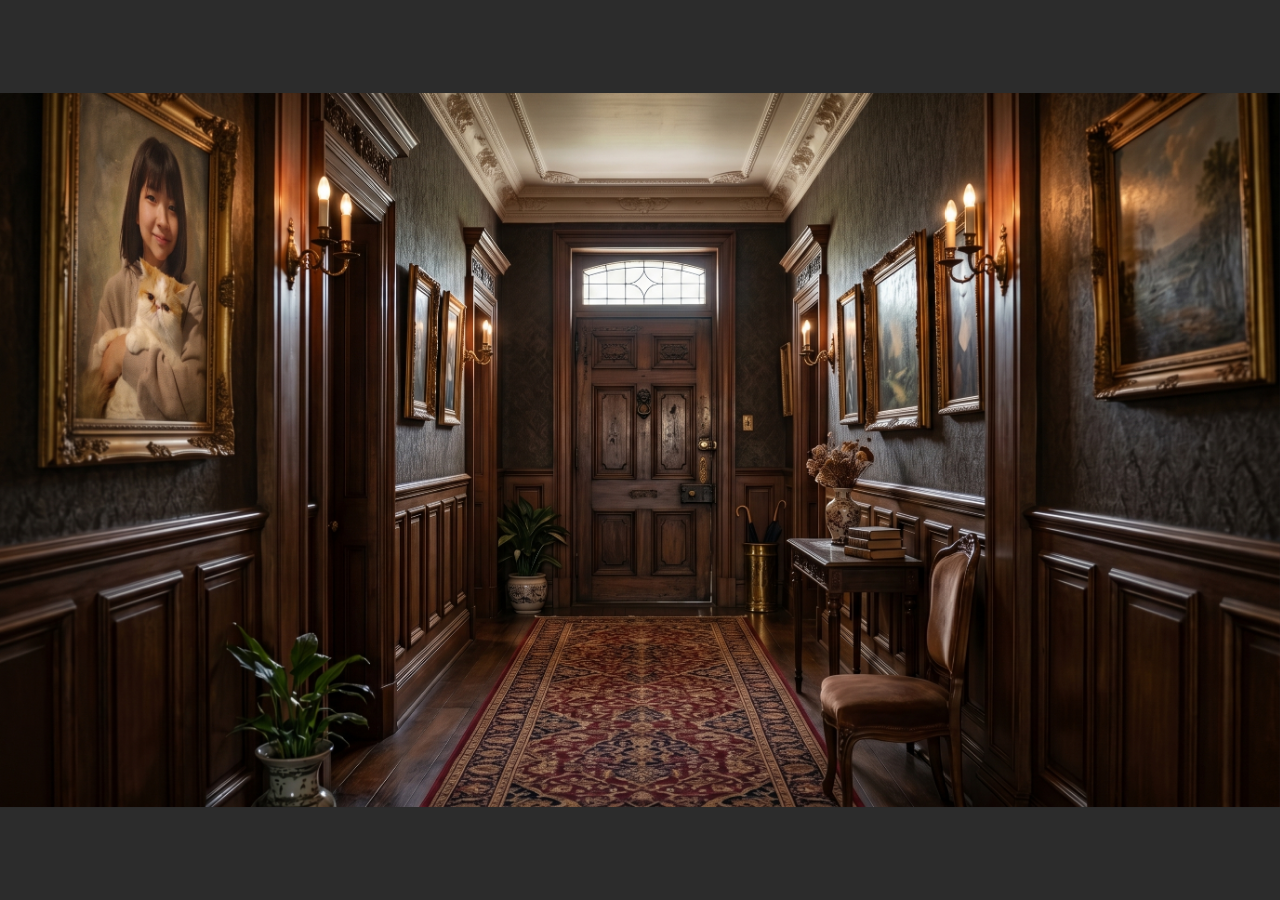
<file: index.html>
<!doctype html>
<html lang="ja">
  <head>
    <meta charset="UTF-8" />
    <meta name="robots" content="noindex, nofollow" />
    <meta
      name="viewport"
      content="width=device-width, initial-scale=1.0, viewport-fit=cover"
    />
    <title>My Hideaway</title>
    <!-- 本のページ用の文字（筆記体・手書き風） -->
    <link rel="preconnect" href="https://fonts.googleapis.com" />
    <link rel="preconnect" href="https://fonts.gstatic.com" crossorigin />
    <link
      href="https://fonts.googleapis.com/css2?family=IM+Fell+English:ital@0;1&family=Pinyon+Script&family=Zen+Kurenaido&display=swap"
      rel="stylesheet"
    />
    <link rel="stylesheet" href="css/style.css" />
  </head>
  <body>
    <!-- １：廊下のシーン -->
    <div id="scene-1" class="scene-container active">
      <div class="scene-stage">
        <img src="img/1-corridor.jpeg" alt="廊下" class="scene-image" />
        <button
          class="click-area"
          style="top: 25%; left: 40%; width: 20%; height: 50%"
          data-scene="scene-2"
          data-effect="approach"
          title="扉を開ける"
        ></button>
      </div>
    </div>

    <!-- ２：ゲストルーム（全体）のシーン -->
    <div id="scene-2" class="scene-container">
      <div class="scene-stage">
        <img
          src="img/2-guest-room.jpeg"
          alt="ゲストルーム"
          class="scene-image"
        />
        <button
          class="click-area"
          style="top: 50%; left: 25%; width: 30%; height: 40%"
          data-scene="scene-3"
          data-effect="approach"
          title="テーブルに近づく"
        ></button>
      </div>
      <button class="nav-btn" data-scene="scene-4" data-effect="turn">
        くるりと後ろを振り向く
      </button>
      <button
        class="nav-btn nav-back"
        data-scene="scene-1"
        data-effect="retreat"
      >
        廊下に戻る
      </button>
    </div>

    <!-- ３：ケーキのテーブル（拡大）のシーン -->
    <div id="scene-3" class="scene-container">
      <div class="scene-stage">
        <!-- ふだんの猫（座っている画像） -->
        <img
          src="img/3-cake-table.jpg"
          alt="ケーキのテーブル"
          class="scene-image"
        />
        <!-- へそ天の猫（上に重ねておく画像） -->
        <img
          src="img/3-cake-table2.jpeg"
          alt="へそ天の猫"
          class="scene-image cat-belly-image"
        />
        <!-- 猫をクリックする透明なボタン -->
        <button
          class="click-area"
          id="cat-btn"
          style="top: 45%; left: 74%; width: 23%; height: 48%"
          title="猫をなでる"
        ></button>
      </div>
      <button class="nav-btn" data-scene="scene-2" data-effect="retreat">
        一歩下がって部屋を見渡す
      </button>
    </div>

    <!-- ４：ソファのシーン -->
    <div id="scene-4" class="scene-container">
      <div class="scene-stage">
        <img src="img/4-couch.jpeg" alt="ソファ" class="scene-image" />

        <!-- 額縁の右端（長男）をクリックして科学者ページへ -->
        <button
          type="button"
          class="click-area"
          id="son-btn"
          style="top: 5%; left: 29%; width: 8%; height: 22%"
          title="大博士の部屋へ"
        ></button>

        <!-- 額縁の左端（長女）をクリックしてアニメ＆漫画の部屋へ -->
        <button
          type="button"
          class="click-area"
          id="daughter-btn"
          style="top: 5%; left: 17%; width: 12%; height: 22%"
          title="アニメ＆漫画の部屋へ"
        ></button>

        <button
          class="click-area"
          id="book-btn"
          style="top: 60%; left: 70%; width: 20%; height: 20%"
          title="読みかけの本"
        ></button>
      </div>
      <!-- ★追加：右を向くと、新しく作った次女のメイク・ダンススペース（シーン6）へ移動 -->
      <button class="nav-btn" data-scene="scene-6" data-effect="turn">
        右手のドレッサーの方を見る
      </button>
      <!-- 後ろを振り向くと、ダイニングが見える部屋（シーン2）に戻る -->
      <button
        class="nav-btn nav-back"
        data-scene="scene-2"
        data-effect="turn-left"
      >
        ダイニングの方を振り返る
      </button>
    </div>

    <!-- ６：ドレッサーとダンススペースのシーン -->
    <div id="scene-6" class="scene-container">
      <div class="scene-stage">
        <img
          src="img/6-dressing-space.jpeg"
          alt="メイク道具と姿見"
          class="scene-image"
        />

        <!-- ★修正：クリックするとパスワード入力画面が出るようにする -->
        <button
          type="button"
          class="click-area"
          id="tamami-room-btn"
          style="top: 55%; left: 12%; width: 20%; height: 18%"
          onclick="checkTamamiPassword()"
          aria-label="たまちゃんのステージへ"
        ></button>
      </div>
      <!-- 左を向くと、元のソファ（シーン4）に戻る -->
      <button
        class="nav-btn nav-back"
        data-scene="scene-4"
        data-effect="turn-left"
      >
        左手のソファの方を振り返る
      </button>
    </div>

    <!-- ５：古い羊皮紙の本（合言葉のあとに開く） -->
    <div id="scene-5" class="scene-container book-scene">
      <div id="book-wrap" class="book-wrap">
        <div id="book" class="book"></div>
      </div>
      <button
        class="nav-btn nav-back"
        data-scene="scene-4"
        data-effect="retreat"
      >
        本を閉じる
      </button>
      <div class="book-controls">
        <button id="book-prev" class="nav-btn nav-inline" type="button">
          ‹ 前のページ
        </button>
        <span id="book-page-info" class="book-page-info"></span>
        <button id="book-next" class="nav-btn nav-inline" type="button">
          次のページ ›
        </button>
      </div>
    </div>

    <!-- 振り向くときに重ねる白いフェード用 -->
    <div id="flash-overlay"></div>
    <script src="js/books.js"></script>
    <script src="js/book.js"></script>
    <script src="js/main.js"></script>

    <script id="hideaway-gates">
      async function hideawaySha256(text) {
        const normalized = text.normalize("NFKC").trim();
        const bytes = new TextEncoder().encode(normalized);
        const digest = await crypto.subtle.digest("SHA-256", bytes);
        return [...new Uint8Array(digest)]
          .map((b) => b.toString(16).padStart(2, "0"))
          .join("");
      }

      async function enterScientists() {
        const answer = prompt("大ちゃんの後ろについている人は誰でしょう？");
        if (answer === null) return false;

        const hash = await hideawaySha256(answer);
        const correctHash =
          "879cf198bfb55d6b9d5f7123b11be6eb52e16c1f6cccc1c7adde329e18f7529d";

        if (hash === correctHash) {
          sessionStorage.setItem("hideaway_scientists_key", "ok");
          window.location.href = "scientists.html";
        } else {
          alert("違いま～す！");
        }
        return false;
      }

      async function enterAnime() {
        const answer = prompt("あなたの好きなものは？");
        if (answer === null) return false;

        const normalized = answer
          .normalize("NFKC")
          .trim()
          .replace(/[・･、,。!！?？\s]/g, "");

        const parts = [
          normalized,
          ...normalized.split(/や|と|＆|&|または/),
        ].filter(Boolean);
        const hashes = await Promise.all(parts.map(hideawaySha256));
        const allowedHashes = [
          "77affb05948a7dacda062e8e1a3ce008f1c3e1ed4b7f1f5ecfb515d47879b9f2",
          "8447fb0532d16687bebe7947f907803697130be1fd667f3d938626dbae1d2250",
          "0728628c3446ecfcd5b5238a5bcd58c59ccc6f7ceabb2dd00ebc5d9c9b3a39ad",
        ];

        if (hashes.some((h) => allowedHashes.includes(h))) {
          sessionStorage.setItem("hideaway_anime_key", "ok");
          window.location.href = "anime.html";
        } else {
          alert("あなたの好みにはあわないから、またね～ばいばい");
        }
        return false;
      }
    </script>

    <script id="hideaway-gate-listeners">
      document
        .getElementById("daughter-btn")
        ?.addEventListener("click", function (event) {
          event.preventDefault();
          enterAnime();
        });

      document
        .getElementById("son-btn")
        ?.addEventListener("click", function (event) {
          event.preventDefault();
          enterScientists();
        });
    </script>
  </body>
</html>
</file>
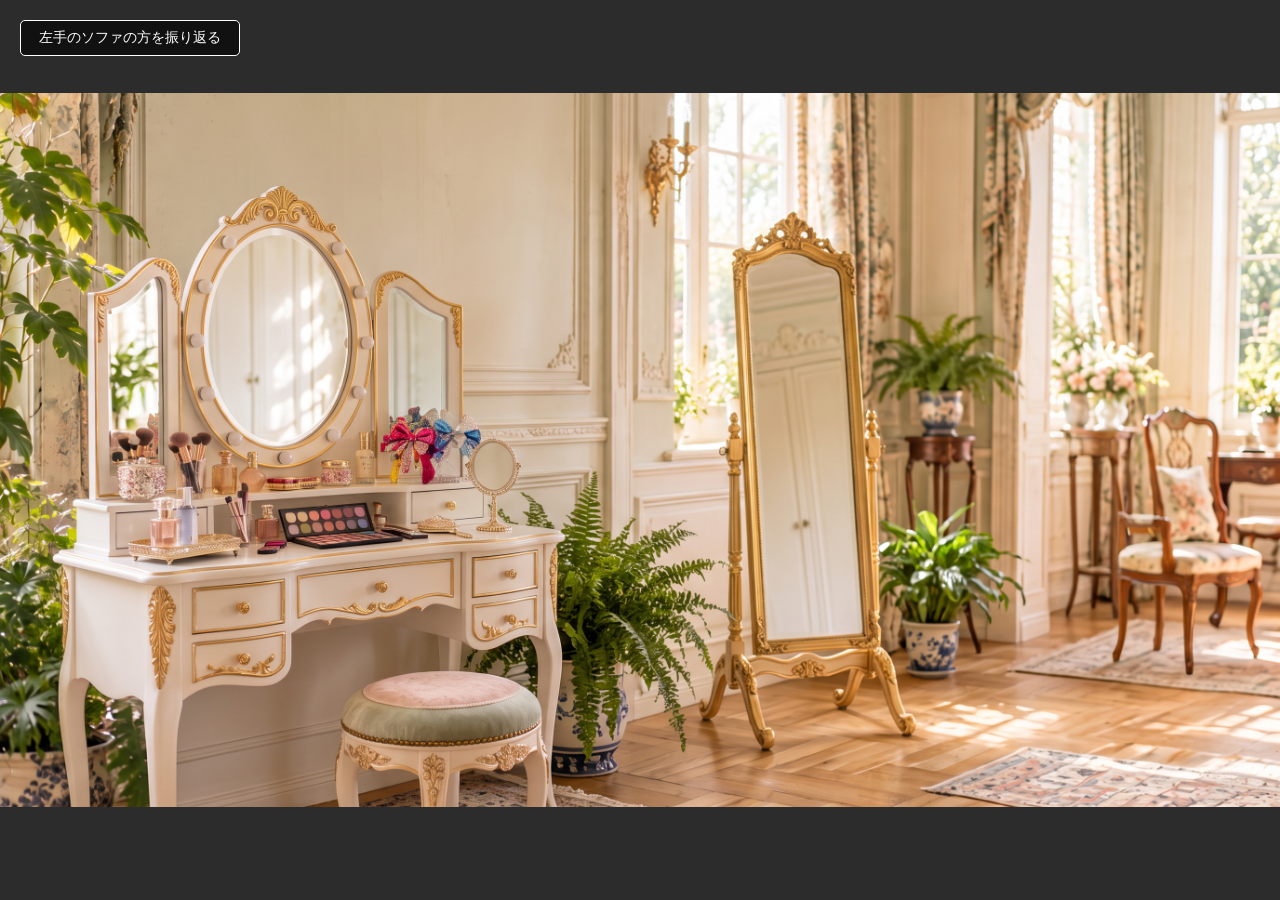
<file: dance.html>
<!doctype html>
<html lang="ja">
  <head>
    <script>
      if (sessionStorage.getItem("hideaway_dance_key") !== "ok") {
        window.location.replace("index.html#scene-6");
      }
    </script>

    <meta charset="UTF-8" />
    <meta name="robots" content="noindex, nofollow" />
    <meta name="viewport" content="width=device-width, initial-scale=1.0" />
    <title>たまちゃんのキラキラ☆ステージ</title>

    <!-- 可愛い丸ゴシックフォントを読み込み -->
    <link rel="preconnect" href="https://fonts.googleapis.com" />
    <link rel="preconnect" href="https://fonts.gstatic.com" crossorigin />
    <link
      href="https://fonts.googleapis.com/css2?family=Zen+Maru+Gothic:wght@400;700&display=swap"
      rel="stylesheet"
    />

    <style>
      :root {
        --bg-warm-cream: #f7f6ee;
        --bg-ivory: #fdfcf7;
        --ho-pink: #ffa6c1;
        --ho-pink-dark: #e86d92;
        --warm-orange: #e05a00;
        --fresh-green: #38b000;
        --forest-dark: #143d16;
        --forest-muted: #425c44;
        --white: #ffffff;
        --border-warm: #e4eadf;
        --font-round: "Zen Maru Gothic", sans-serif;
        --radius-md: 18px;
        --radius-lg: 28px;
        --shadow-warm: 0 14px 35px rgba(20, 61, 22, 0.08);
      }

      body {
        /* アリーナのキラキラ輝く舞台を背景に指定 */
        background-image: url("img/dance/bg-audience-lights.jpeg");
        background-size: cover;
        background-position: center;
        background-attachment: fixed;

        font-family: var(--font-round);
        color: var(--forest-dark);
        margin: 0;
        padding: 60px 20px 100px;
        display: flex;
        justify-content: center;
        min-height: 100vh;
        box-sizing: border-box;
      }

      /* 左上の「鏡の間に戻る」リンク */
      .back-link {
        position: absolute;
        top: 20px;
        left: 20px;
        background: rgba(255, 255, 255, 0.9);
        color: var(--forest-dark);
        text-decoration: none;
        padding: 10px 20px;
        border-radius: 30px;
        font-weight: bold;
        font-size: 0.95rem;
        border: 2.5px solid var(--ho-pink);
        transition: all 0.25s ease;
        z-index: 100;
        box-shadow: 0 4px 12px rgba(0, 0, 0, 0.1);
      }
      .back-link:hover {
        background: var(--ho-pink);
        color: var(--white);
        transform: translateY(-2px);
      }

      /* アルバム（すりガラス・透ける白） */
      .tamami-album {
        width: 100%;
        max-width: 820px;
        background: rgba(255, 255, 255, 0.88);
        backdrop-filter: blur(8px);
        -webkit-backdrop-filter: blur(8px);
        border: 4px dashed var(--ho-pink);
        border-radius: var(--radius-lg);
        padding: 45px 35px;
        box-shadow: 0 12px 45px rgba(0, 0, 0, 0.45);
        box-sizing: border-box;
      }

      /* タイトル */
      .tamami-title {
        text-align: center;
        font-size: 1.95rem;
        color: var(--ho-pink-dark);
        margin-top: 10px;
        margin-bottom: 45px;
        border-bottom: 2px dotted var(--ho-pink);
        padding-bottom: 20px;
      }
      .tamami-title .en {
        display: block;
        font-size: 1.15rem;
        color: var(--warm-orange);
        letter-spacing: 0.08em;
        margin-bottom: 6px;
      }

      /* 動画リスト（カード同士の間隔をゆったり空ける） */
      .video-list {
        display: flex;
        flex-direction: column;
        gap: 40px;
      }

      
      /* 各動画のカード */
      .video-card {
        background: var(--bg-ivory);
        border: 2.5px solid var(--border-warm);
        border-radius: var(--radius-md);
        padding: 28px;
        position: relative;
        box-shadow: 0 6px 18px rgba(0, 0, 0, 0.05);
      }

      /* ピック・イベント・その他のラベル（バッジ） */
      .video-badge {
        position: absolute;
        top: -15px;
        left: 24px;
        padding: 6px 20px;
        border-radius: 20px;
        font-size: 0.85rem;
        font-weight: bold;
        color: var(--white);
        box-shadow: 0 4px 12px rgba(0, 0, 0, 0.2);
      }
      /* ピック・イベント・練習風景・その他のラベル（バッジ） */
      .badge-event {
        background: var(--ho-pink-dark);
      }
      .badge-pick {
        background: var(--warm-orange);
      }
      .badge-practice {
        background: #2b6cb0;
      } /* ★追加：練習風景用（落ち着いたブルー） */
      .badge-silver {
        background: linear-gradient(135deg, #eef0f3, #b4bcc6, #eef0f3);
        color: var(--forest-dark);
      }
      /* 銀賞の動画カード（銀色の枠で目立たせる） */
      .video-card.silver-award {
        border-color: #a8b1bc;
        box-shadow: 0 6px 22px rgba(120, 130, 145, 0.45);
      }
      .silver-message {
        font-weight: bold;
        color: var(--ho-pink-dark);
        margin-bottom: 14px !important;
      }
      .badge-other {
        background: var(--fresh-green);
      }

      /* 動画を貼るエリア（16:9比率を保つ） */
      .video-player {
        margin-top: 12px;
        margin-bottom: 18px;
        border-radius: 12px;
        overflow: hidden;
        background: #000;
        position: relative;
      }
      .video-player iframe,
      .video-player video {
        display: block;
        width: 100%;
        aspect-ratio: 16 / 9;
        border: none;
      }
      .dummy-video {
        width: 100%;
        aspect-ratio: 16 / 9;
        background: #e4eadf;
        display: flex;
        align-items: center;
        justify-content: center;
        color: var(--forest-muted);
        font-weight: bold;
        font-size: 1.1rem;
      }

      /* 動画の情報 */
      .video-info h3 {
        font-size: 1.35rem;
        margin-bottom: 14px;
        margin-top: 0;
        color: var(--forest-dark);
      }
      .video-info ul {
        list-style: none;
        padding: 0;
        margin: 0;
        display: grid;
        grid-template-columns: 1fr 1fr;
        gap: 10px;
        font-size: 0.98rem;
      }
      .video-info ul li {
        background: rgba(255, 255, 255, 0.6);
        padding: 8px 12px;
        border-radius: 8px;
      }
      .video-info p {
        margin: 0;
        font-size: 0.98rem;
        line-height: 1.7;
      }

      /* スマホ・タブレット表示 */
      @media (max-width: 768px) {
        body {
          padding: 80px 10px 40px;
        }
        .back-link {
          top: 15px;
          left: 15px;
        }
        .tamami-album {
          padding: 35px 15px;
        }
        .video-info ul {
          grid-template-columns: 1fr;
        }
        .video-card {
          padding: 20px 15px;
        }
      }
    </style>
  </head>
  <body>
    <!-- ドレッサー（シーン6）に戻るボタン -->
    <a
      href="index.html#scene-6"
      class="back-link"
      onclick="sessionStorage.removeItem('hideaway_dance_key')"
      >◀ 鏡の間に戻る</a
    >

    <div class="tamami-album">
      <h1 class="tamami-title">
        <span class="en">Tamami's Dance Stage</span>
        たまちゃんのキラキラ☆ステージ
      </h1>
      <div class="video-list">
        <!-- ★ 令和8年11月第1週 初級レッスン 銀賞の動画（silver815580401.640443.mp4） ★ -->
        <div class="video-card silver-award">
          <span class="video-badge badge-silver">🥈 祝・初の銀賞</span>
          <div class="video-player">
            <iframe
              src="https://drive.google.com/file/d/1E5rpZSUD9zUnE2N6ijH_SjMA2wyJ8PGb/preview"
              width="640"
              height="480"
              allow="autoplay"
              frameborder="0"
            ></iframe>
          </div>
          <div class="video-info">
            <h3>Jazz 初級 銀賞の動画</h3>
            <p class="silver-message">🎉 初級クラスで初めて銀賞をとれた、記念すべき動画です！</p>
            <ul>
              <li><strong>日付：</strong> 令和8年11月第1週</li>
              <li><strong>学年：</strong> 小学5年生</li>
              <li><strong>クラス：</strong> Jazz 初級</li>
            </ul>
          </div>
        </div>

        <!-- ★ 令和8年11月第1週 初級レッスン 動画（815580338.931012.mp4） ★ -->
        <div class="video-card">
          <span class="video-badge badge-practice">練習風景</span>
          <div class="video-player">
            <iframe
              src="https://drive.google.com/file/d/16oaBVBb_H3jC-5CTVjsvpVhEKcGSZjko/preview"
              width="640"
              height="480"
              allow="autoplay"
              frameborder="0"
            ></iframe>
          </div>
          <div class="video-info">
            <h3>Jazz 初級 練習風景</h3>
            <ul>
              <li><strong>日付：</strong> 令和8年11月第1週</li>
              <li><strong>学年：</strong> 小学5年生</li>
              <li><strong>クラス：</strong> Jazz 初級</li>
            </ul>
          </div>
        </div>

        <!-- ★ 令和8年11月第1週 初級レッスン 動画（815580265.933641.mp4） ★ -->
        <div class="video-card">
          <span class="video-badge badge-practice">練習風景</span>
          <div class="video-player">
            <iframe
              src="https://drive.google.com/file/d/12CxeXEnHbQRix5_rPCXTs2UZU_tw1VkF/preview"
              width="640"
              height="480"
              allow="autoplay"
              frameborder="0"
            ></iframe>
          </div>
          <div class="video-info">
            <h3>Jazz 初級 練習風景</h3>
            <ul>
              <li><strong>日付：</strong> 令和8年11月第1週</li>
              <li><strong>学年：</strong> 小学5年生</li>
              <li><strong>クラス：</strong> Jazz 初級</li>
            </ul>
          </div>
        </div>

        <!-- ★ 令和8年10月第4週 Jazz初級 練習動画① ★ -->
        <div class="video-card">
          <span class="video-badge badge-practice">練習風景</span>
          <div class="video-player">
            <iframe
              src="https://drive.google.com/file/d/1uBnpDf8sRIxHGsW8xyDHHq6uw6FnkZiC/preview"
              width="640"
              height="480"
              allow="autoplay"
              frameborder="0"
            ></iframe>
          </div>
          <div class="video-info">
            <h3>Jazz 初級 練習風景</h3>
            <ul>
              <li><strong>日付：</strong> 令和8年10月第4週</li>
              <li><strong>学年：</strong> 小学5年生</li>
              <li><strong>クラス：</strong> Jazz 初級</li>
            </ul>
          </div>
        </div>

        <!-- ★ 令和8年10月第4週 Jazz初級 練習動画② ★ -->
        <div class="video-card">
          <span class="video-badge badge-practice">練習風景</span>
          <div class="video-player">
            <iframe
              src="https://drive.google.com/file/d/1JaDzuAG8T2jE9ThnAucoDzkwR2jC1sW8/preview"
              width="640"
              height="480"
              allow="autoplay"
              frameborder="0"
            ></iframe>
          </div>
          <div class="video-info">
            <h3>Jazz 初級 練習風景</h3>
            <ul>
              <li><strong>日付：</strong> 令和8年10月第4週</li>
              <li><strong>学年：</strong> 小学5年生</li>
              <li><strong>クラス：</strong> Jazz 初級</li>
            </ul>
          </div>
        </div>
      </div>
    </div>
  </body>
</html>
</file>
<file: css/style.css>
/* 演出の長さ（ここを変えると速さが変わります） */
:root {
  --turn-duration: 1.4s; /* ← ここを 1.4s に戻してみてください */
  --zoom-duration: 0.8s; /* 近づく・下がる */
}

html,
body {
  margin: 0;
  padding: 0;
  width: 100%;
  height: 100%;
  background-color: #2c2c2c;
  font-family: serif;
  overflow: hidden; /* スクロールさせない */
}

/* シーン全体：画面いっぱいの枠（中央に画像を置く） */
.scene-container {
  position: fixed;
  inset: 0;
  display: none;
  align-items: center;
  justify-content: center;
}

.scene-container.active {
  display: flex;
}

/*
  画像と同じ縦横比の「ステージ」。
  画面に収まる最大サイズで表示するので、画像が切れず、
  クリック範囲（％指定）も画像に対してずれません。
  --ratio（画像の横÷縦）は main.js が画像の読み込み後に設定します。
*/
.scene-stage {
  --ratio: 1.5;
  position: relative;
  width: min(100vw, calc(100vh * var(--ratio)));
  width: min(100vw, calc(100dvh * var(--ratio))); /* スマホのアドレスバー対策 */
  aspect-ratio: var(--ratio);
}

.scene-image {
  width: 100%;
  height: 100%;
  display: block;
}

.click-area {
  position: absolute;
  cursor: pointer;
  background: rgba(255, 255, 255, 0);
  border: none;
}

.click-area:hover {
  background: rgba(255, 255, 255, 0.2);
  border-radius: 10px;
}

.nav-btn {
  position: absolute;
  bottom: calc(40px + env(safe-area-inset-bottom, 0px));
  left: 50%;
  transform: translateX(-50%);
  padding: 10px 25px;
  background: rgba(0, 0, 0, 0.6);
  color: white;
  border: 1px solid white;
  border-radius: 5px;
  cursor: pointer;
  font-size: 16px;
  z-index: 10;
}

.nav-btn:hover {
  background: rgba(255, 255, 255, 0.9);
  color: black;
}

/* 画面の左上に置く小さめのボタン */
.nav-back {
  top: calc(20px + env(safe-area-inset-top, 0px));
  bottom: auto;
  left: 20px;
  transform: none;
  font-size: 14px;
  padding: 8px 18px;
}

/* ================= シーン切り替えの演出 =================
   -from = 今の場面（去っていく側）
   -to   = 次の場面（入ってくる側）
   ======================================================= */

/* 演出中は、次の場面も表示する */
.turn-to,
.turn-left-to,  /* ★ここを追加します */
.approach-to,
.retreat-to {
  display: flex;
}

/* 近づく・下がるでは、入ってくる場面を手前に重ねる */
.approach-from,
.retreat-from {
  z-index: 1;
}
.approach-to,
.retreat-to {
  z-index: 2;
}

/* 去っていく場面のボタンは、すぐ消す */
.approach-from .nav-btn,
.retreat-from .nav-btn {
  animation: quick-fade 0.25s ease-out forwards;
}

@keyframes quick-fade {
  to {
    opacity: 0;
  }
}

/* ---------- くるりと振り向く ---------- */
/* 前半：今の場面が左へ流れながら白くなる
   後半：白の中から、次の場面が右から現れてくる */
.turn-from {
  animation: turn-out var(--turn-duration) ease-in-out both;
}
.turn-to {
  animation: turn-in var(--turn-duration) ease-in-out both;
}

@keyframes turn-out {
  0% {
    transform: translateX(0);
    filter: blur(0);
    opacity: 1;
  }
  50% {
    transform: translateX(-40%);
    filter: blur(4px);
    opacity: 1;
  }
  50.01% {
    opacity: 0;
  } /* 真っ白になった瞬間に見えなくする */
  100% {
    transform: translateX(-40%);
    filter: blur(4px);
    opacity: 0;
  }
}

@keyframes turn-in {
  0% {
    transform: translateX(40%);
    filter: blur(4px);
    opacity: 0;
  }
  50% {
    transform: translateX(40%);
    filter: blur(4px);
    opacity: 0;
  }
  100% {
    transform: translateX(0);
    filter: blur(0);
    opacity: 1;
  }
}

/* 白いフェード：しだいに真っ白になり、少し保ってから、ゆっくり晴れていく */
#flash-overlay {
  position: fixed;
  inset: 0;
  background: #fff;
  opacity: 0;
  pointer-events: none; /* ボタン操作のじゃまをしない */
  z-index: 100;
}

#flash-overlay.flash {
  animation: whiteout var(--turn-duration) ease-in-out;
}

@keyframes whiteout {
  0% {
    opacity: 0;
  }
  45% {
    opacity: 1;
  }
  55% {
    opacity: 1;
  }
  100% {
    opacity: 0;
  }
}

/* ---------- 近づく（扉・テーブル） ---------- */
/* 拡大の中心：廊下は扉、ゲストルームはテーブルのあたり */
#scene-1 .scene-stage {
  --zoom-origin: 50% 50%;
}
#scene-2 .scene-stage {
  --zoom-origin: 40% 70%;
}

/* 部屋がテーブルの位置に向かって拡大し、その上にテーブルが浮かび上がる */
.approach-from .scene-stage {
  transform-origin: var(--zoom-origin, 50% 50%);
  animation: zoom-away var(--zoom-duration) ease-in forwards;
}
.approach-to {
  animation: fade-in var(--zoom-duration) ease-out forwards;
}
.approach-to .scene-stage {
  animation: grow-in var(--zoom-duration) ease-out forwards;
}

@keyframes zoom-away {
  from {
    transform: scale(1);
  }
  to {
    transform: scale(1.8);
  }
}
@keyframes grow-in {
  from {
    transform: scale(0.85);
  }
  to {
    transform: scale(1);
  }
}

/* ---------- 下がる（部屋を見渡す・廊下に戻る） ---------- */
/* テーブルが少し縮み、部屋が引きの位置に落ち着く */
.retreat-from .scene-stage {
  animation: shrink-away var(--zoom-duration) ease-in forwards;
}
.retreat-to {
  animation: fade-in var(--zoom-duration) ease-out forwards;
}
.retreat-to .scene-stage {
  animation: settle-back var(--zoom-duration) ease-out forwards;
}

@keyframes shrink-away {
  from {
    transform: scale(1);
  }
  to {
    transform: scale(0.75);
  }
}
@keyframes settle-back {
  from {
    transform: scale(1.25);
  }
  to {
    transform: scale(1);
  }
}

@keyframes fade-in {
  from {
    opacity: 0;
  }
  to {
    opacity: 1;
  }
}

/* ================= 古い羊皮紙の本 ================= */
:root {
  --flip-duration: 0.9s; /* ページをめくる速さ（book.js の FLIP_MS と同じ長さに） */
}

/* 机の上のような暗い背景 */
#scene-5 {
  background: radial-gradient(ellipse at center, #5b3e29 0%, #2b1a10 75%);
}

/* 本をひらく・とじるときの動き（部屋の場面と同じ「近づく／下がる」） */
#scene-4 .scene-stage {
  --zoom-origin: 80% 70%;
} /* 読みかけの本のあたり */
.approach-to .book-wrap {
  animation: grow-in var(--zoom-duration) ease-out forwards;
}
.retreat-from .book-wrap {
  animation: shrink-away var(--zoom-duration) ease-in forwards;
}

/* 本の外側（革の表紙）。幅は book.js が付ける book-spread / book-single で決まる */
.book-wrap {
  --ink: #3a2616;
  position: relative;
  container-type: inline-size; /* ページ内の文字を、本の幅に合わせて拡大縮小する */
  box-sizing: border-box;
  border: 2px solid #24130a;
  border-radius: 8px;
  background:
    radial-gradient(
      ellipse at 30% 15%,
      rgba(255, 255, 255, 0.1),
      transparent 55%
    ),
    linear-gradient(135deg, #6b3f22, #4a2915 60%, #36200f);
  box-shadow: 0 2.5vmin 6vmin rgba(0, 0, 0, 0.6);
}

/* 見開き（広い画面） */
.book-wrap.book-spread {
  width: min(94vw, calc((100vh - 170px) * 1.333), 1100px);
  width: min(94vw, calc((100dvh - 170px) * 1.333), 1100px);
  aspect-ratio: 4 / 3;
}

/* 1ページずつ（スマホなど縦長・狭い画面） */
.book-wrap.book-single {
  width: min(92vw, calc((100vh - 170px) * 0.667), 520px);
  width: min(92vw, calc((100dvh - 170px) * 0.667), 520px);
  aspect-ratio: 2 / 3;
}

.book {
  position: absolute;
  inset: 2.4cqw;
  perspective: 220cqw; /* ページがめくれるときの奥行き */
}

/* 紙（葉）：背骨を軸に、ぐるりとめくれる */
.leaf {
  position: absolute;
  top: 0;
  height: 100%;
  transform-origin: left center;
  transform-style: preserve-3d;
  transition: transform var(--flip-duration) cubic-bezier(0.45, 0.05, 0.25, 1);
}
.book-spread .leaf {
  left: 50%;
  width: 50%;
}
.book-single .leaf {
  left: 0;
  width: 100%;
}

.leaf.flipped {
  transform: rotateY(-180deg);
}

/* 1ページ表示では、めくり終わった紙は見えなくする */
.book-single .leaf.flipped {
  visibility: hidden;
  transition:
    transform var(--flip-duration) cubic-bezier(0.45, 0.05, 0.25, 1),
    visibility 0s linear var(--flip-duration);
}

/* 作り直し中は動かさない */
.no-anim .leaf,
.no-anim .leaf.flipped {
  transition: none !important;
}

.face {
  position: absolute;
  inset: 0;
  overflow: hidden;
  backface-visibility: hidden;
  -webkit-backface-visibility: hidden;
}
.face.back {
  transform: rotateY(180deg);
}

/* ---------- 羊皮紙のページ ---------- */
.page {
  --u: 0.5cqw; /* ページ幅の1％（見開き） */
  position: absolute;
  inset: 0;
  box-sizing: border-box;
  color: var(--ink);
  font-family:
    "Zen Kurenaido", "Klee", "Hiragino Mincho ProN", "Yu Mincho", serif;
  background-color: #e8d3a0;
  background-image:
    /* ざらざらした紙の質感 */
    url("data:image/svg+xml;utf8,<svg xmlns='http://www.w3.org/2000/svg' width='240' height='240'><filter id='n' x='0' y='0' width='100%' height='100%'><feTurbulence type='fractalNoise' baseFrequency='0.7' numOctaves='3' stitchTiles='stitch'/><feColorMatrix values='0 0 0 0 0.42  0 0 0 0 0.28  0 0 0 0 0.12  0 0 0 0.55 0'/></filter><rect width='240' height='240' filter='url(%23n)'/></svg>"),
    /* 日に焼けたムラ・しみ */
    radial-gradient(
        ellipse at 20% 15%,
        rgba(255, 247, 215, 0.9),
        transparent 60%
      ),
    radial-gradient(
      ellipse at 85% 90%,
      rgba(160, 110, 50, 0.45),
      transparent 55%
    ),
    radial-gradient(
      ellipse at 72% 30%,
      rgba(190, 140, 70, 0.25),
      transparent 40%
    );
  /* ふちの黒ずみ */
  box-shadow: inset 0 0 calc(7 * var(--u)) rgba(120, 75, 25, 0.55);
}
.book-single .page {
  --u: 1cqw;
} /* 1ページ表示では、ページ幅＝本の幅 */

.page-right {
  padding: calc(8 * var(--u)) calc(7 * var(--u)) calc(6 * var(--u))
    calc(10 * var(--u));
}
.page-left {
  padding: calc(8 * var(--u)) calc(10 * var(--u)) calc(6 * var(--u))
    calc(7 * var(--u));
}

/* 背骨のそばの影 */
.page::after {
  content: "";
  position: absolute;
  inset: 0;
  pointer-events: none;
}
.page-right::after {
  background: linear-gradient(
    to right,
    rgba(60, 30, 10, 0.38),
    rgba(60, 30, 10, 0) 9%
  );
}
.page-left::after {
  background: linear-gradient(
    to left,
    rgba(60, 30, 10, 0.38),
    rgba(60, 30, 10, 0) 9%
  );
}

/* ---------- 表紙のページ ---------- */
.title-page,
.end-page {
  display: flex;
  align-items: center;
  justify-content: center;
}

.title-frame {
  box-sizing: border-box;
  width: 100%;
  height: 100%;
  border: 4px double rgba(90, 50, 20, 0.65);
  display: flex;
  flex-direction: column;
  align-items: center;
  justify-content: center;
  gap: calc(4 * var(--u));
  text-align: center;
}

/* 筆記体の英字 */
.title-script {
  margin: 0;
  font-family:
    "Pinyon Script", "Snell Roundhand", "Apple Chancery", "Brush Script MT",
    cursive;
  font-size: calc(11 * var(--u));
  line-height: 1.1;
  color: #5b2a14;
}

/* 表紙の英語の一文（筆記体） */
.title-story {
  max-width: 88%;
  font-size: calc(5.8 * var(--u));
  line-height: 1.35;
  text-wrap: balance;
}

/* 飾り罫（線の真ん中にひし形） */
.flourish {
  position: relative;
  width: 45%;
  border-top: 2px solid rgba(90, 50, 20, 0.6);
}
.flourish::after {
  content: "";
  position: absolute;
  left: 50%;
  top: 0;
  width: calc(2 * var(--u));
  height: calc(2 * var(--u));
  background: #7a3b1c;
  transform: translate(-50%, -50%) rotate(45deg);
}

/* ---------- 本の一覧ページ ---------- */
.entry-page {
  display: flex;
  flex-direction: column;
}

/* 2ページ目からの見出し（ページの上） */
.page-head {
  margin: 0 0 calc(2.5 * var(--u));
  padding-bottom: calc(1.8 * var(--u));
  text-align: center;
  font-weight: normal;
  font-size: calc(5.2 * var(--u));
  letter-spacing: 0.12em;
  color: #5b2a14;
  border-bottom: 3px double rgba(90, 50, 20, 0.55);
}

.entries {
  flex: 1;
  margin: 0;
  padding: 0;
  list-style: none;
  display: flex;
  flex-direction: column;
  justify-content: space-around;
}

.entry {
  display: grid;
  grid-template-columns: calc(14 * var(--u)) 1fr calc(6 * var(--u));
  column-gap: calc(1.5 * var(--u));
  align-items: center;
  padding: calc(1.2 * var(--u)) 0;
  border-bottom: 1px solid rgba(90, 60, 30, 0.25);
  transform: rotate(var(--tilt, 0deg)); /* 手書きっぽい、ほんのわずかな傾き */
}

.entry-no {
  font-family: "IM Fell English", "Zen Kurenaido", serif;
  font-size: calc(3.8 * var(--u));
  color: #7a3b1c;
}

.entry-title {
  font-size: calc(4.4 * var(--u));
  line-height: 1.35;
}

.page-no {
  margin: calc(1.5 * var(--u)) 0 0;
  text-align: center;
  font-family: "Pinyon Script", "Snell Roundhand", cursive;
  font-size: calc(4.4 * var(--u));
  color: rgba(58, 38, 22, 0.75);
}

/* 「読んだ」チェック：インクで書いた四角に、赤いチェック */
.check {
  position: relative;
  grid-column: 3;
  grid-row: 1;
  justify-self: end;
  width: max(16px, calc(4.4 * var(--u)));
  height: max(16px, calc(4.4 * var(--u)));
  padding: 0;
  border: 2px solid var(--ink);
  border-radius: 18% 10% 20% 12% / 12% 20% 10% 18%;
  background: transparent;
  cursor: pointer;
}
/* 指でも押しやすいように、見た目より広く反応させる */
.check::before {
  content: "";
  position: absolute;
  inset: -55%;
}
.check::after {
  content: "";
  position: absolute;
  left: 30%;
  top: -22%;
  width: 32%;
  height: 74%;
  border-right: 3px solid #8b1a1a;
  border-bottom: 3px solid #8b1a1a;
  transform: rotate(40deg) scale(0);
  opacity: 0;
  transition:
    transform 0.2s ease-out,
    opacity 0.2s ease-out;
}
.check.on::after {
  transform: rotate(40deg) scale(1);
  opacity: 1;
}

/* ---------- ページをめくるボタン ---------- */
.book-controls {
  position: absolute;
  bottom: calc(24px + env(safe-area-inset-bottom, 0px));
  left: 50%;
  transform: translateX(-50%);
  display: flex;
  align-items: center;
  gap: 12px;
  z-index: 10;
  white-space: nowrap;
}

.nav-inline {
  position: static;
  transform: none;
  padding: 8px 16px;
  font-size: 15px;
}

.book-page-info {
  min-width: 4.5em;
  text-align: center;
  font-size: 14px;
  color: #e8d3a0;
}

.nav-btn:disabled {
  opacity: 0.35;
  cursor: default;
}
.nav-btn:disabled:hover {
  background: rgba(0, 0, 0, 0.6);
  color: white;
}

/* 「動きを減らす」設定のときは、ページはすぐに切り替わる */
@media (prefers-reduced-motion: reduce) {
  .leaf,
  .leaf.flipped,
  .book-single .leaf.flipped {
    transition: none !important;
  }
}

/* ================= 猫のへそ天アニメーション ================= */
/* 2枚目の画像（へそ天）を1枚目の上にぴったり重ねて、最初は透明にしておく */
.cat-belly-image {
  position: absolute;
  inset: 0;
  opacity: 0;
  pointer-events: none;
  transition: opacity 0.6s ease-in-out;
}

/* へそ天モードになったとき、2枚目の画像をふわっと表示し、少しぽよんと弾ませる */
#scene-3 .scene-stage.cat-belly .cat-belly-image {
  opacity: 1;
  animation: cat-roll 0.65s cubic-bezier(0.34, 1.56, 0.64, 1);
}

@keyframes cat-roll {
  0% {
    transform: scale(1);
  }
  45% {
    transform: scale(1.015) translateY(2px);
  }
  100% {
    transform: scale(1) translateY(0);
  }
}

/* 猫のボタンの上にマウスを乗せたとき、優しく光る */
#cat-btn {
  border-radius: 50%;
  transition: background 0.3s ease;
}
#cat-btn:hover {
  background: radial-gradient(
    circle,
    rgba(255, 255, 255, 0.25) 0%,
    rgba(255, 255, 255, 0) 70%
  );
}

/* へそ天になったときにふわっと浮かぶ「ごろ〜ん♡」の吹き出し演出 */
#cat-btn::after {
  content: "ごろ〜ん…♡";
  position: absolute;
  top: 5%;
  left: 50%;
  transform: translate(-50%, 10px);
  background: rgba(255, 250, 240, 0.9);
  color: #5b3e29;
  padding: 4px 12px;
  border-radius: 20px;
  font-size: 14px;
  white-space: nowrap;
  opacity: 0;
  pointer-events: none;
  box-shadow: 0 2px 8px rgba(0, 0, 0, 0.15);
  transition:
    opacity 0.4s ease,
    transform 0.4s ease;
}

#scene-3 .scene-stage.cat-belly #cat-btn::after {
  opacity: 1;
  transform: translate(-50%, -10px);
}

/* ★修正：左に振り向く時の動き（右を向く時と完全に同じ設定・逆向き） */
.turn-left-from {
  animation: turn-left-out var(--turn-duration) ease-in-out both;
}
.turn-left-to {
  animation: turn-left-in var(--turn-duration) ease-in-out both;
}

@keyframes turn-left-out {
  0% {
    transform: translateX(0);
    filter: blur(0);
    opacity: 1;
  }
  50% {
    transform: translateX(40%);
    filter: blur(4px);
    opacity: 1;
  }
  50.01% {
    opacity: 0;
  } /* 真っ白になった瞬間に見えなくする */
  100% {
    transform: translateX(40%);
    filter: blur(4px);
    opacity: 0;
  }
}

@keyframes turn-left-in {
  0% {
    transform: translateX(-40%);
    filter: blur(4px);
    opacity: 0;
  }
  50% {
    transform: translateX(-40%);
    filter: blur(4px);
    opacity: 0;
  }
  100% {
    transform: translateX(0);
    filter: blur(0);
    opacity: 1;
  }
}
</file>
